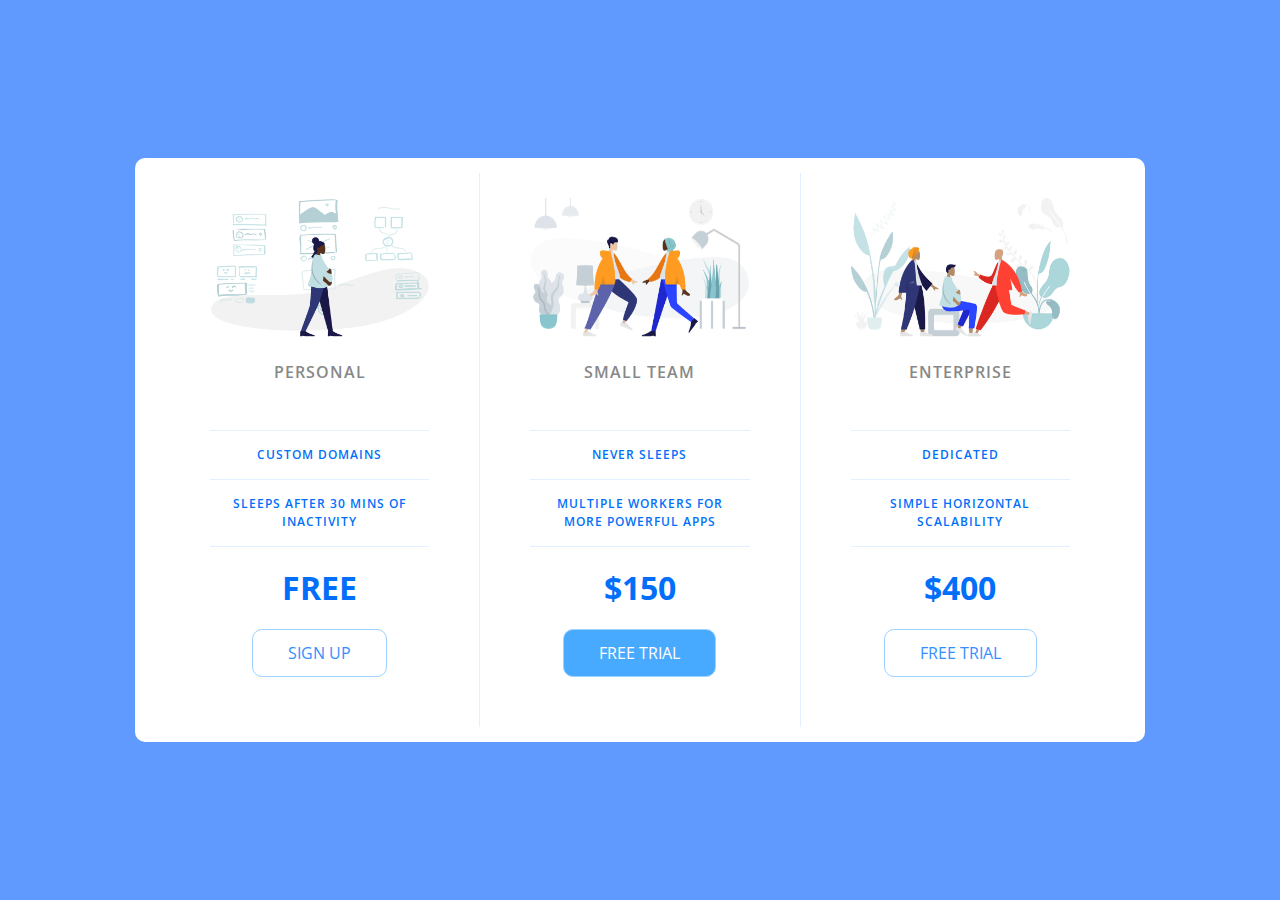
<file: index.html>
<!DOCTYPE html>
<html lang="en">

<head>
    <meta charset="UTF-8">
    <meta name="viewport" content="width=device-width, initial-scale=1.0">
    <title>Price Tiers</title>
    <link rel="stylesheet" href="https://fonts.googleapis.com/css?family=Open+Sans:400,600,700">
    <link rel="stylesheet" href="app.css">
</head>

<body>
    <div class="panel">

        <div class="pricing-plan">
            <img src="icons/icon1.png" alt="" class="pricing-img">
            <h2 class="pricing-header">Personal</h2>
            <ul class="pricing-features">
                <li class="pricing-features-item">Custom domains</li>
                <li class="pricing-features-item">Sleeps after 30 mins of inactivity</li>
            </ul>
            <span class="pricing-price">Free</span>
            <a href="#/" class="pricing-button">Sign up</a>
        </div>

        <div class="pricing-plan">
            <img src="icons/icon2.png" alt="" class="pricing-img">
            <h2 class="pricing-header">Small team</h2>
            <ul class="pricing-features">
                <li class="pricing-features-item">Never sleeps</li>
                <li class="pricing-features-item">Multiple workers for more powerful apps</li>
            </ul>
            <span class="pricing-price">$150</span>
            <a href="#/" class="pricing-button is-featured">Free trial</a>
        </div>

        <div class="pricing-plan">
            <img src="icons/icon3.png" alt="" class="pricing-img">
            <h2 class="pricing-header">Enterprise</h2>
            <ul class="pricing-features">
                <li class="pricing-features-item">Dedicated</li>
                <li class="pricing-features-item">Simple horizontal scalability</li>
            </ul>
            <span class="pricing-price">$400</span>
            <a href="#/" class="pricing-button">Free trial</a>
        </div>

    </div>

</body>

</html>
</file>
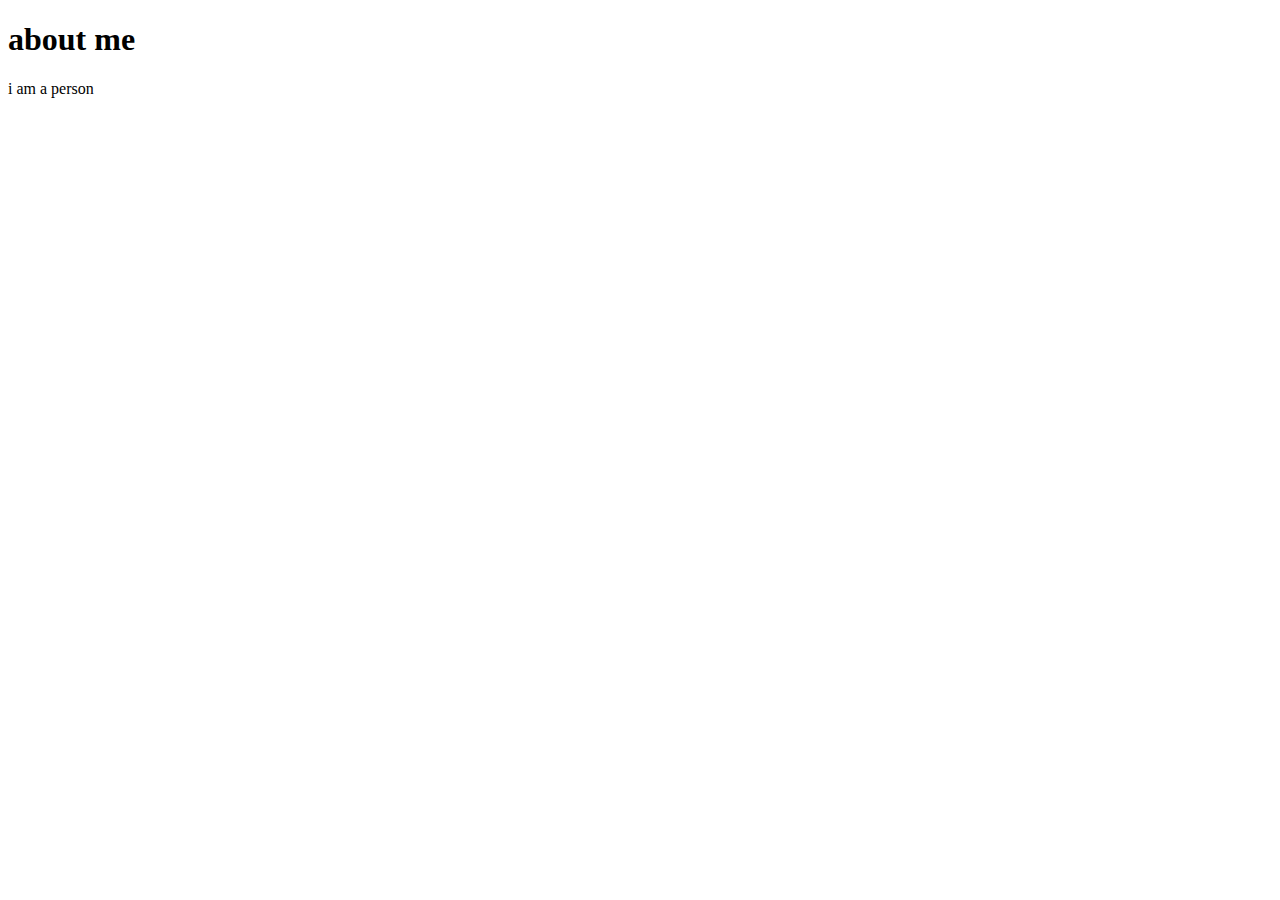
<file: html_intro/aboutme.html>
<!DOCTYPE html>
<html lang="en">

<head>
    <meta charset="UTF-8">
    <meta http-equiv="X-UA-Compatible" content="IE=edge">
    <meta name="viewport" content="width=device-width, initial-scale=1.0">
    <title>Document</title>
</head>

<body>
    <h1>about me</h1>
    <p>i am a person</p>
</body>

</html>
</file>
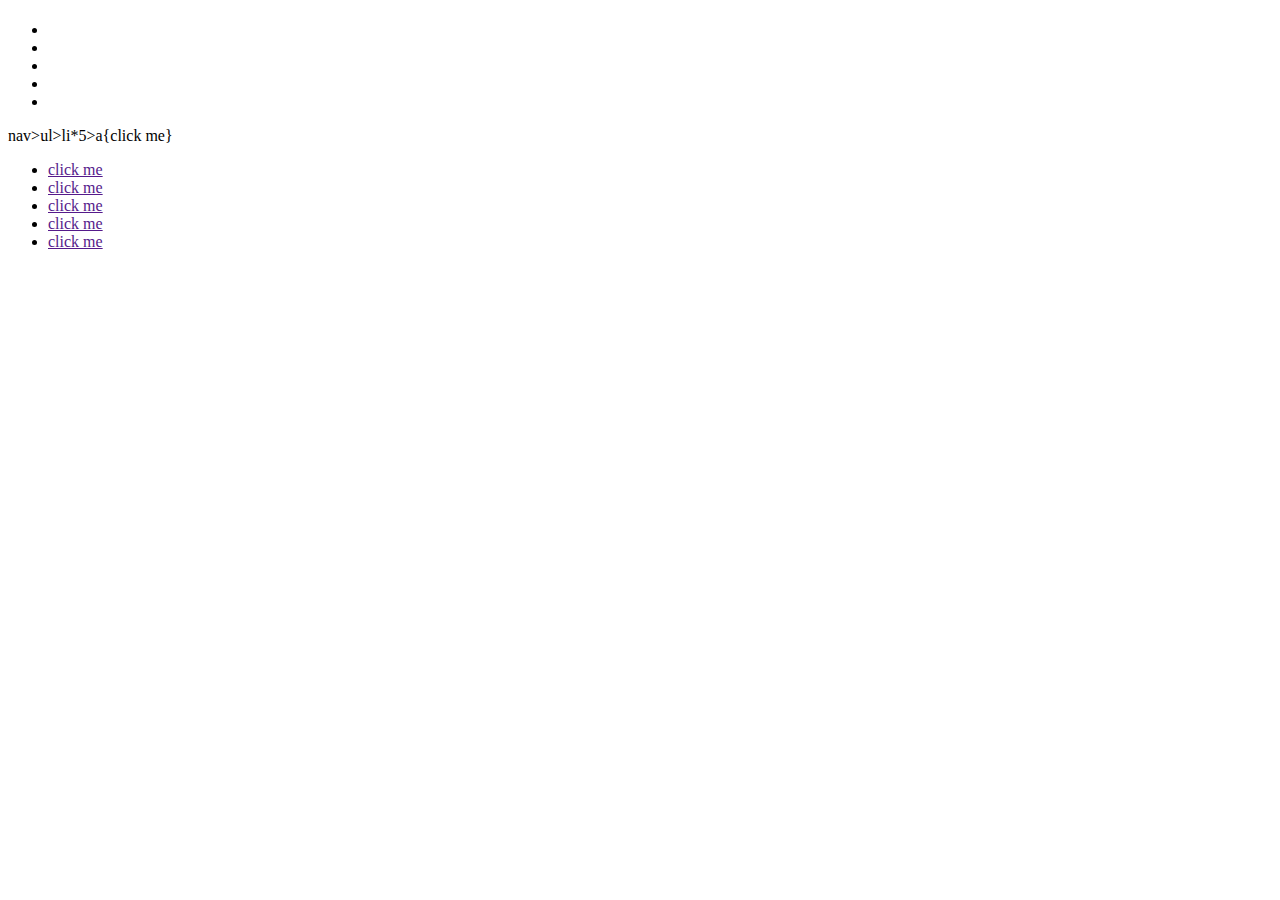
<file: html_intro/emmetdemo.html>
<!DOCTYPE html>
<html lang="en">

<head>
    <meta charset="UTF-8">
    <meta http-equiv="X-UA-Compatible" content="IE=edge">
    <meta name="viewport" content="width=device-width, initial-scale=1.0">
    <title>Emmet Demo</title>
</head>

<body>
    <main>
        <section>
            <h1></h1>
        </section>
    </main>

    <ul>
        <li></li>
        <li></li>
        <li></li>
        <li></li>
        <li></li>
    </ul>

    nav>ul>li*5>a{click me}

    <nav>
        <ul>
            <li><a href="">click me</a></li>
            <li><a href="">click me</a></li>
            <li><a href="">click me</a></li>
            <li><a href="">click me</a></li>
            <li><a href="">click me</a></li>
        </ul>
    </nav>

</body>

</html>
</file>
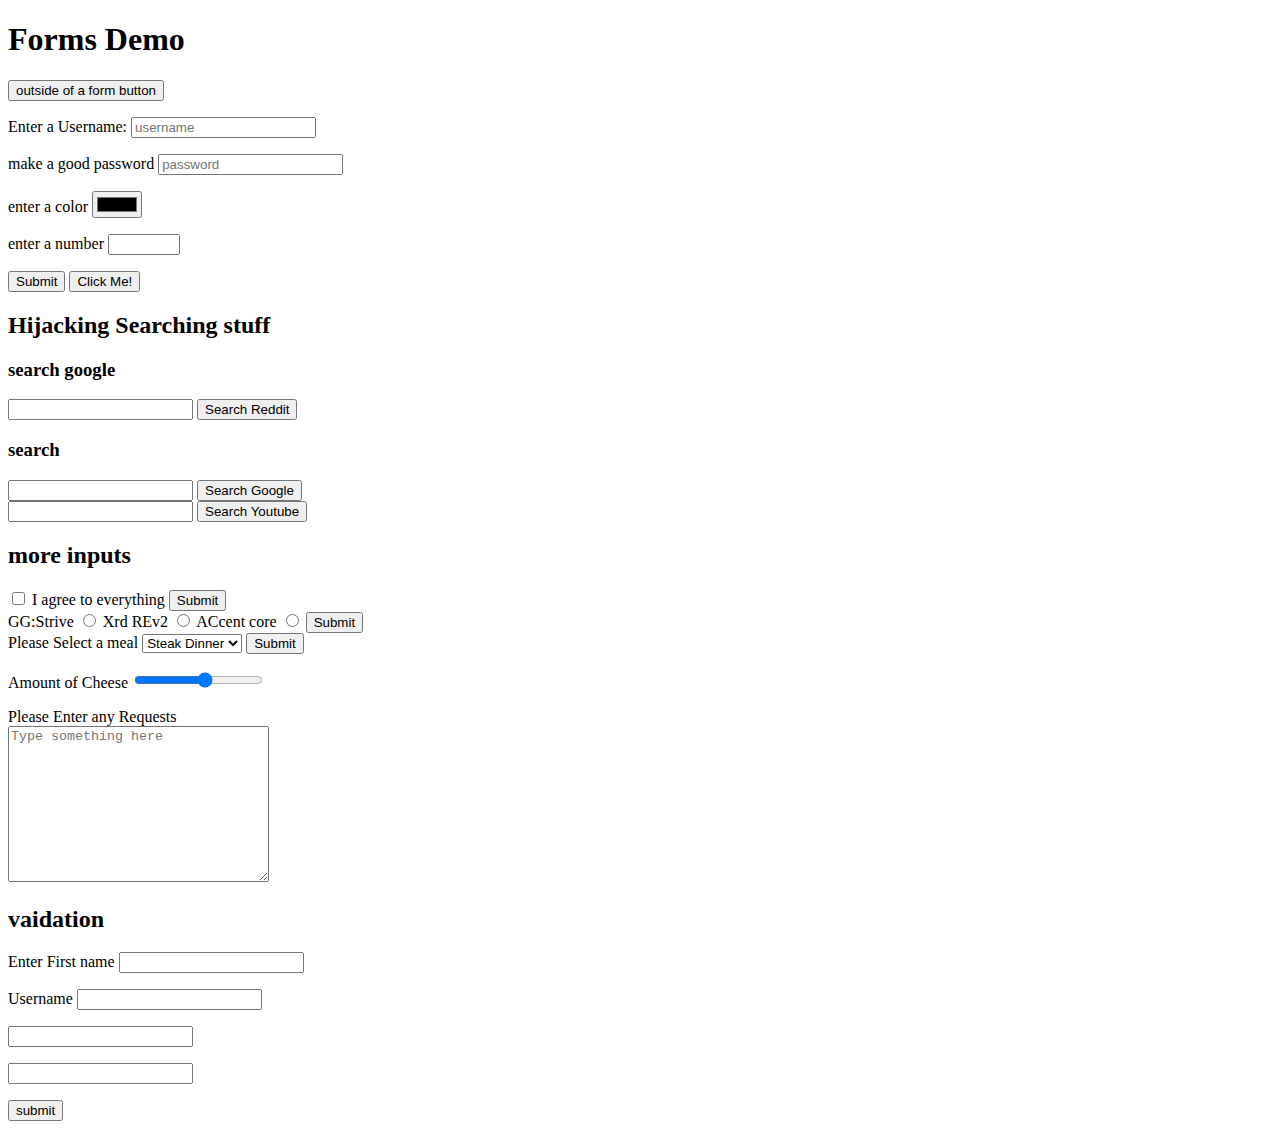
<file: html_intro/forms.html>
<!DOCTYPE html>
<html lang="en">

<head>
    <meta charset="UTF-8">
    <meta http-equiv="X-UA-Compatible" content="IE=edge">
    <meta name="viewport" content="width=device-width, initial-scale=1.0">
    <title>Forms Demo</title>
</head>

<body>
    <h1>Forms Demo</h1>
    <button>outside of a form button</button>

    <form action="/tacos">
        <p>
            <label for="username">Enter a Username:</label>
            <input type="text" placeholder="username" id="username" name="username">
        </p>
        <p>
            <label for="password">make a good password</label>
            <input type="password" placeholder="password" name="" id="password">
        </p>
        <p>
            <label for="color">enter a color</label>
            <input type="color" name="" id="color">
        </p>
        <p>
            <label for="number">enter a number</label>
            <input type="number" id="number" min="1" max="1000">
        </p>
        <button type="">Submit</button>
        <!-- method of creating a button without using button element-->
        <input type="submit" value="Click Me!">

    </form>
    <h2>Hijacking Searching stuff</h2>
    <h3>search google</h3>
    <form action="http://www.reddit.com/search/">
        <input type="text" name="q">
        <button>Search Reddit</button>
    </form>
    <h3>search </h3>
    <form action="https://www.google.com/search">
        <input type="text" name="q">
        <button>Search Google</button>
    </form>
    <form action="https://www.youtube.com/results">
        <input type="text" name="search_query">
        <button>Search Youtube</button>
    </form>

    <h2>more inputs</h2>
    <form action="/birds">
        <input type="checkbox" name="agree" id="agree">
        <label for="agree"> I agree to everything</label>
        <button>Submit</button>
    </form>
    <form action="/games">
        <label for="fg1">GG:Strive</label>
        <input type="radio" name="fg" id="fg1" value="fg1">
        <label for="fg2">Xrd REv2</label>
        <input type="radio" name="fg" id="fg2" value="fg2">
        <label for="fg3">ACcent core</label>
        <input type="radio" name="fg" id="fg3" value="fg3">
        <button>Submit</button>
    </form>
    <form action="/poop">
        <label for="meal">Please Select a meal</label>
        <select name="meal" id="meal">
            <option value="meat">Steak Dinner</option>
            <option value="fish">Fish</option>
            <option value="veg">Vegetarian</option>
            <option value="none">None</option>
        </select>
        <button>Submit</button>
    </form>

    <p>
        <label for="cheese">Amount of Cheese</label>
        <input type="range" id="cheese" name="cheese" min="1" max="10">
    </p>

    <p>
        <label for="requests">Please Enter any Requests</label>
        <br>
        <textarea name="requests" id="requests" cols="30" rows="10" placeholder="Type something here"></textarea>
    </p>


    <h2>vaidation</h2>
    <form action="/dummer">
        <label for="first">Enter First name</label>
        <input type="text" name="first" id="first" required>
        <p>
            <label for="username">Username</label>
            <input type="text" id="username" name="username" minlength="5" maxlength="20">
        </p>
        <p>
            <input type="email" required>
        </p>
        <p>
            <input type="url" required>
        </p>
        <button>submit</button>
    </form>




</body>

</html>
</file>
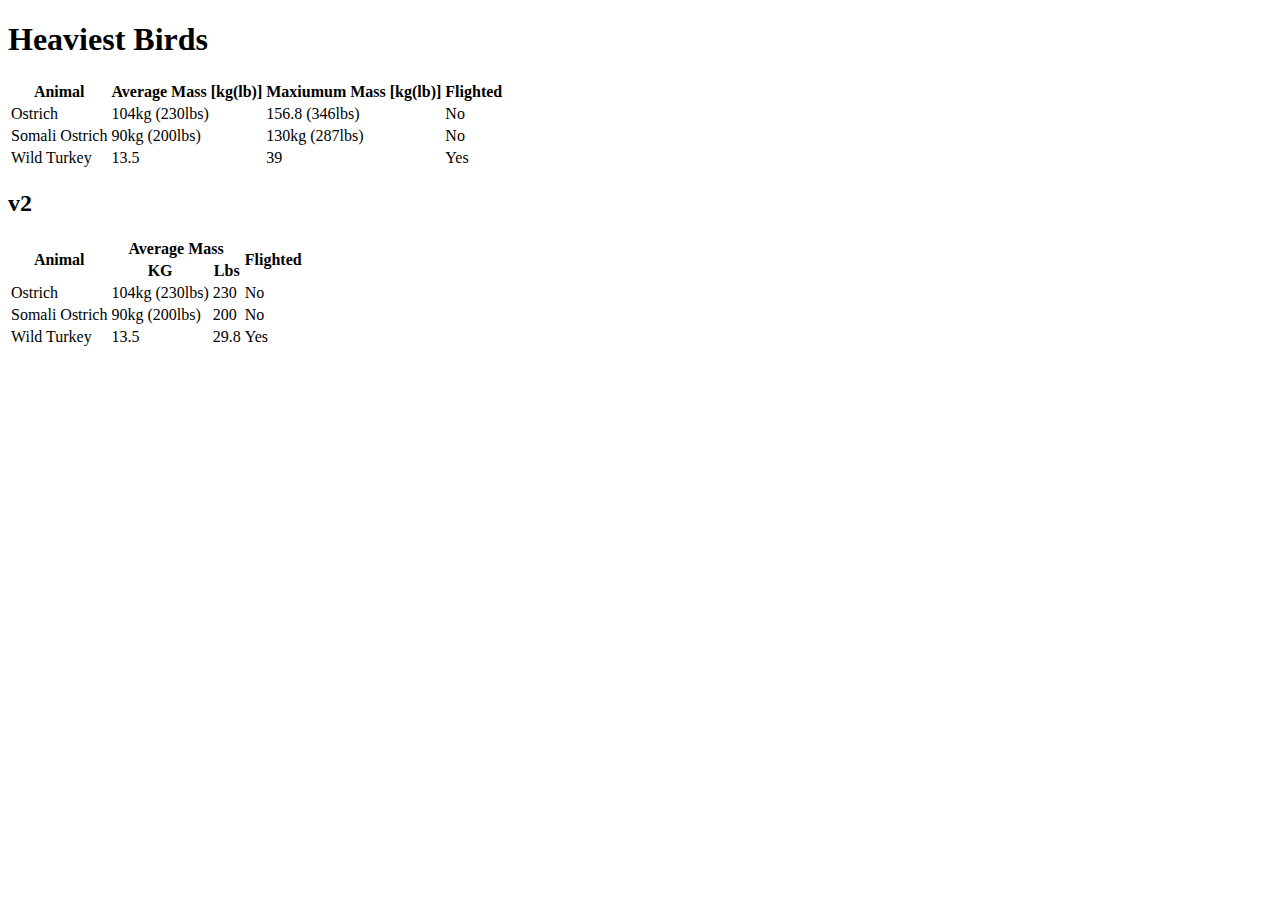
<file: html_intro/heaviestbird.html>
<!DOCTYPE html>
<html lang="en">

<head>
    <meta charset="UTF-8">
    <meta http-equiv="X-UA-Compatible" content="IE=edge">
    <meta name="viewport" content="width=device-width, initial-scale=1.0">
    <title>Heaviest Birds Table</title>
</head>

<body>
    <h1>Heaviest Birds</h1>
    <table>
        <thead>
            <tr>
                <th>Animal</th>
                <th>Average Mass [kg(lb)]</th>
                <th>Maxiumum Mass [kg(lb)]</th>
                <th>Flighted</th>
            </tr>
        </thead>
        <tbody>
            <tr>
                <td>Ostrich</td>
                <td>104kg (230lbs)</td>
                <td>156.8 (346lbs)</td>
                <td>No</td>
            </tr>
            <tr>
                <td>Somali Ostrich</td>
                <td>90kg (200lbs)</td>
                <td>130kg (287lbs)</td>
                <td>No</td>
            </tr>
            <tr>
                <td>Wild Turkey</td>
                <td>13.5</td>
                <td>39</td>
                <td>Yes</td>
            </tr>
        </tbody>
    </table>

    <h2>v2</h2>
    <table>
        <thead>
            <tr>
                <th rowspan="2">Animal</th>
                <th colspan="2">Average Mass</th>
                <th rowspan="2">Flighted</th>
            </tr>
            <tr>
                <th colspan="">KG</th>
                <th colspan="">Lbs</th>
            </tr>
        </thead>
        <tbody>
            <tr>
                <td>Ostrich</td>
                <td>104kg (230lbs)</td>
                <td>230</td>
                <td>No</td>
            </tr>
            <tr>
                <td>Somali Ostrich</td>
                <td>90kg (200lbs)</td>
                <td>200</td>
                <td>No</td>
            </tr>
            <tr>
                <td>Wild Turkey</td>
                <td>13.5</td>
                <td>29.8</td>
                <td>Yes</td>
            </tr>
        </tbody>
    </table>
</body>

</html>
</file>
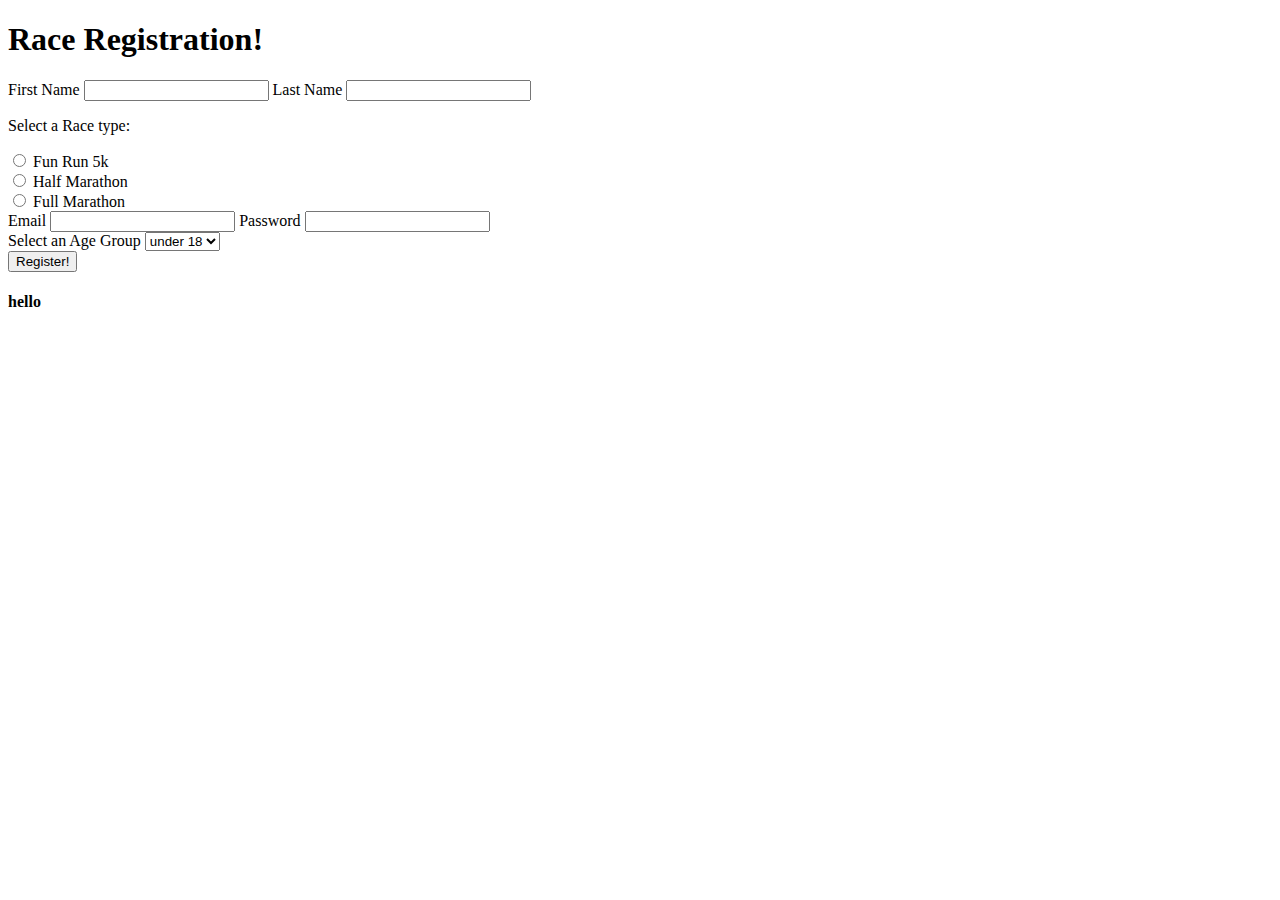
<file: html_intro/Marathon.html>
<!DOCTYPE html>
<html lang="en">

<head>
    <meta charset="UTF-8">
    <meta http-equiv="X-UA-Compatible" content="IE=edge">
    <meta name="viewport" content="width=device-width, initial-scale=1.0">
    <title>Race Registration Form</title>
</head>

<body>
    <h1>Race Registration!</h1>
    <form action="/marathon">
        <div>
            <label for="fname">First Name</label>
            <input type="text" name="fname" id="fname" required>
            <label for="lname">Last Name</label>
            <input type="text" name="lname" id="lname" required>
        </div>
        <div>
            <p>Select a Race type:</p>
            <div>
                <input type="radio" name="race" id="funrun" value="funrun">
                <label for="funrun">Fun Run 5k</label>
            </div>
            <div>
                <input type="radio" name="race" id="half" value="half">
                <label for="half">Half Marathon</label>
            </div>
            <div>
                <input type="radio" name="race" id="full" value="full">
                <label for="full">Full Marathon</label>
            </div>
        </div>
        <div>
            <label for="email">Email</label>
            <input type="email" id="email" name="email" required>
            <label for="password">Password</label>
            <input type="password" name="password" id="password">
        </div>
        <div>
            <label for="age">Select an Age Group</label>
            <select name="age" id="age">
                <option value="kids">under 18</option>
                <option value="yadult">19-30</option>
                <option value="adult">31-60</option>
                <option value="old">60+</option>
            </select>
        </div>
        <button>Register!</button>




    </form>

    <h4>hello</h4>
</body>

</html>
</file>
<file: app.css>
/* http://meyerweb.com/eric/tools/css/reset/ 
   v2.0 | 20110126
   License: none (public domain)
*/

html, body, div, span, applet, object, iframe,
h1, h2, h3, h4, h5, h6, p, blockquote, pre,
a, abbr, acronym, address, big, cite, code,
del, dfn, em, img, ins, kbd, q, s, samp,
small, strike, strong, sub, sup, tt, var,
b, u, i, center,
dl, dt, dd, ol, ul, li,
fieldset, form, label, legend,
table, caption, tbody, tfoot, thead, tr, th, td,
article, aside, canvas, details, embed,
figure, figcaption, footer, header, hgroup,
menu, nav, output, ruby, section, summary,
time, mark, audio, video {
    margin: 0;
    padding: 0;
    border: 0;
    font-size: 100%;
    font: inherit;
    vertical-align: baseline;
}

/* HTML5 display-role reset for older browsers */
article, aside, details, figcaption, figure,
footer, header, hgroup, menu, nav, section {
    display: block;
}

body {
    line-height: 1;
}

ol, ul {
    list-style: none;
}

blockquote, q {
    quotes: none;
}

blockquote:before, blockquote:after,
q:before, q:after {
    content: '';
    content: none;
}

table {
    border-collapse: collapse;
    border-spacing: 0;
}

html {
    box-sizing: border-box;
    font-family: 'Open Sans', sans-serif;

}

body {
    background-color: #609AFF;
    min-height: 100vh;
    display: flex;
    justify-content: center;
    align-items: center;
}

.panel {
    background-color: white;
    border-radius: 10px;
    padding: 15px 25px;
    width: 100%;
    max-width: 960px;
    display: flex;
    flex-direction: column;
    text-align: center;
    text-transform: uppercase;
}


.pricing-plan {
    border-bottom: 1px solid #e1f1ff;
}

.pricing-plan:last-child {
    border-bottom: none;
}

.pricing-img {
    margin-bottom: 25px;
    width: 100%;
}

.pricing-header {
    color: #888888;
    font-weight: 600;
    letter-spacing: 1px;
}

.pricing-features {
    margin: 50px 0 25px;
    color: #016FF9;
}

.pricing-features-item {
    font-weight: 600;
    letter-spacing: 1px;
    font-size: 12px;
    line-height: 1.5;
    padding: 15px;
    border-top: 1px solid #e1f1ff;
}

.pricing-features-item:nth-of-type(2n) {
    border-bottom: 1px solid #e1f1ff;
}

.pricing-price {
    color: #016FF9;
    display: block;
    font-size: 32px;
    font-weight: 700;
}

.pricing-button {
    border: 1px solid #9dd1ff;
    padding: 15px 35px;
    border-radius: 10px;
    color: #348efe;
    display: inline-block;
    text-decoration: none;
    margin: 25px 0;
    transition: background-color 200ms ease-in-out;
}

.pricing-button:hover, .pricing-button:focus {
    background-color: #e1f1ff;
}

.pricing-button.is-featured {
    background-color: #48aaff;
    color: white;
}

.pricing-button.is-featured:hover, .pricing-button.is-featured:focus {
    background-color: #269aff;
    color: white;
}

@media (min-width: 900px) {
    .panel {
        flex-direction: row;

    }

    .pricing-plan {
        border: none;
        border-right: 1px solid #e1f1ff;
        padding: 25px 50px;

    }

    .pricing-plan:last-child {
        border: none;
    }
}
</file>
